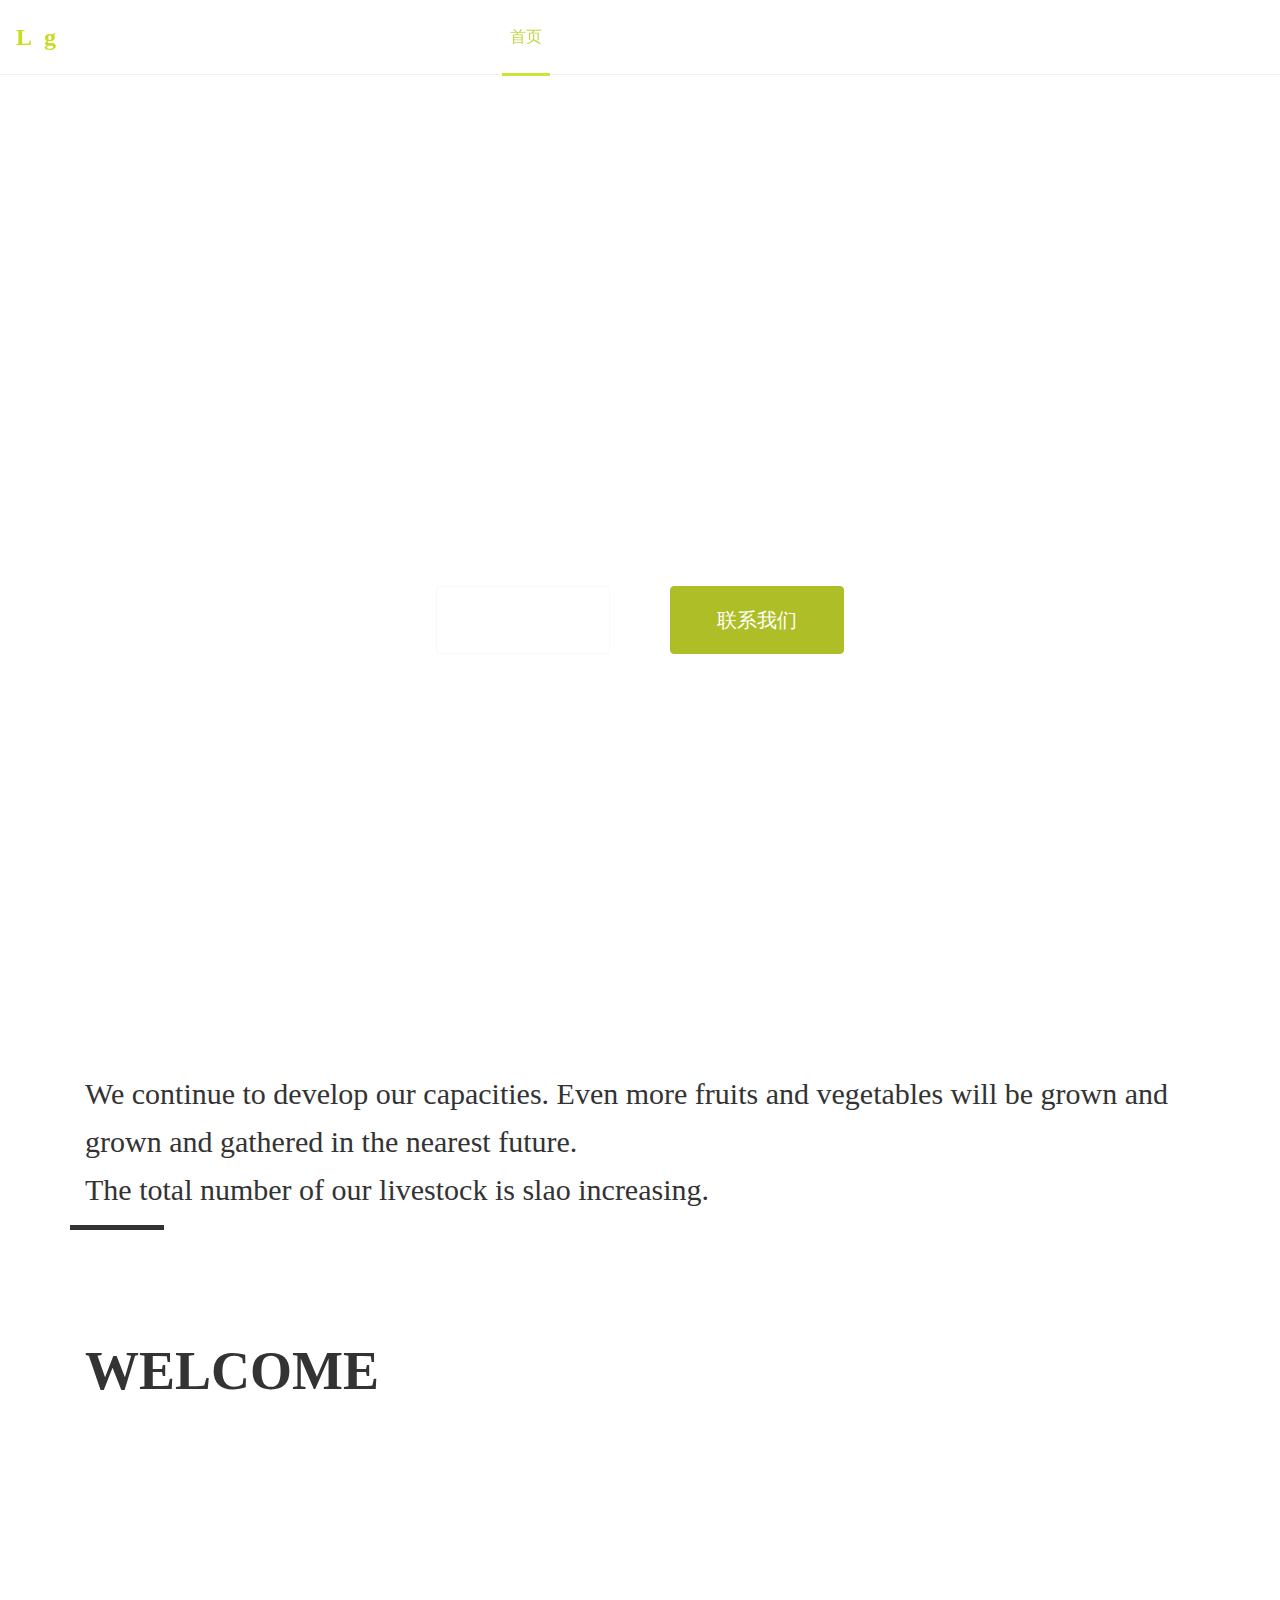
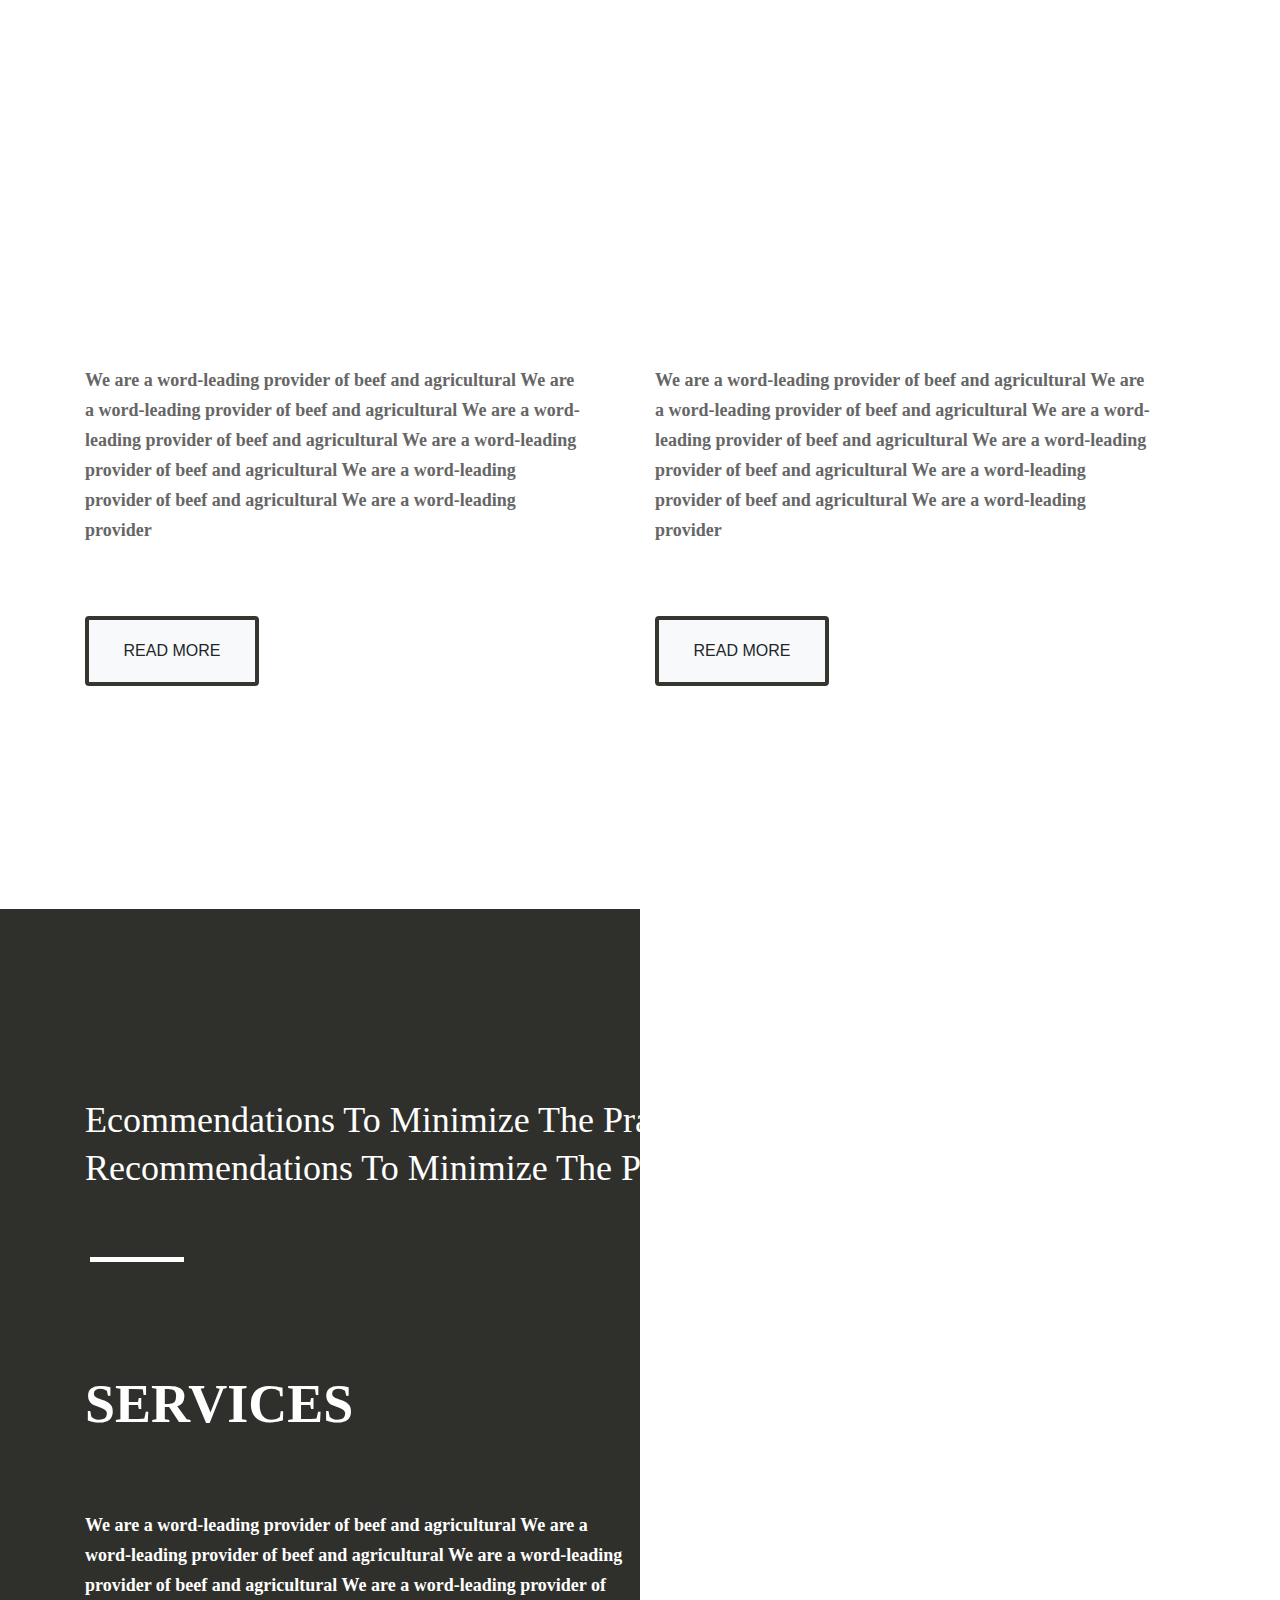
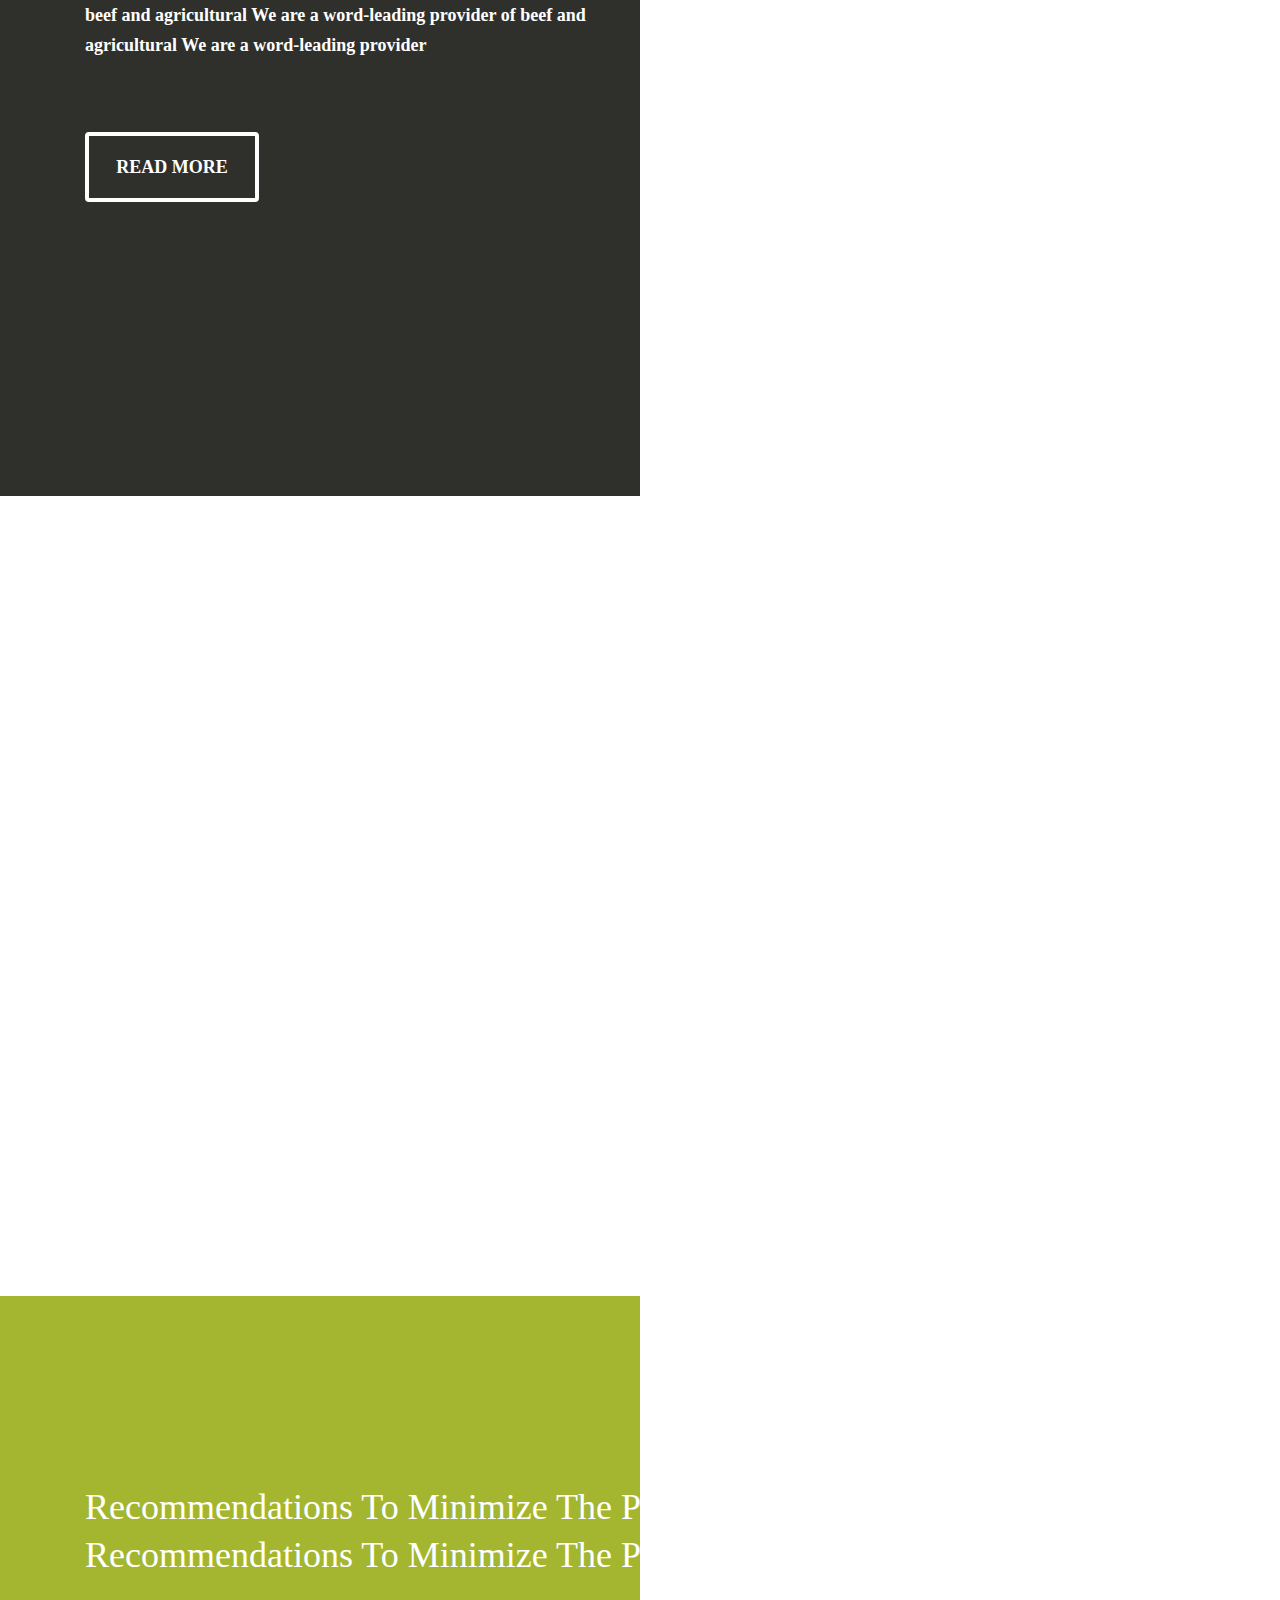
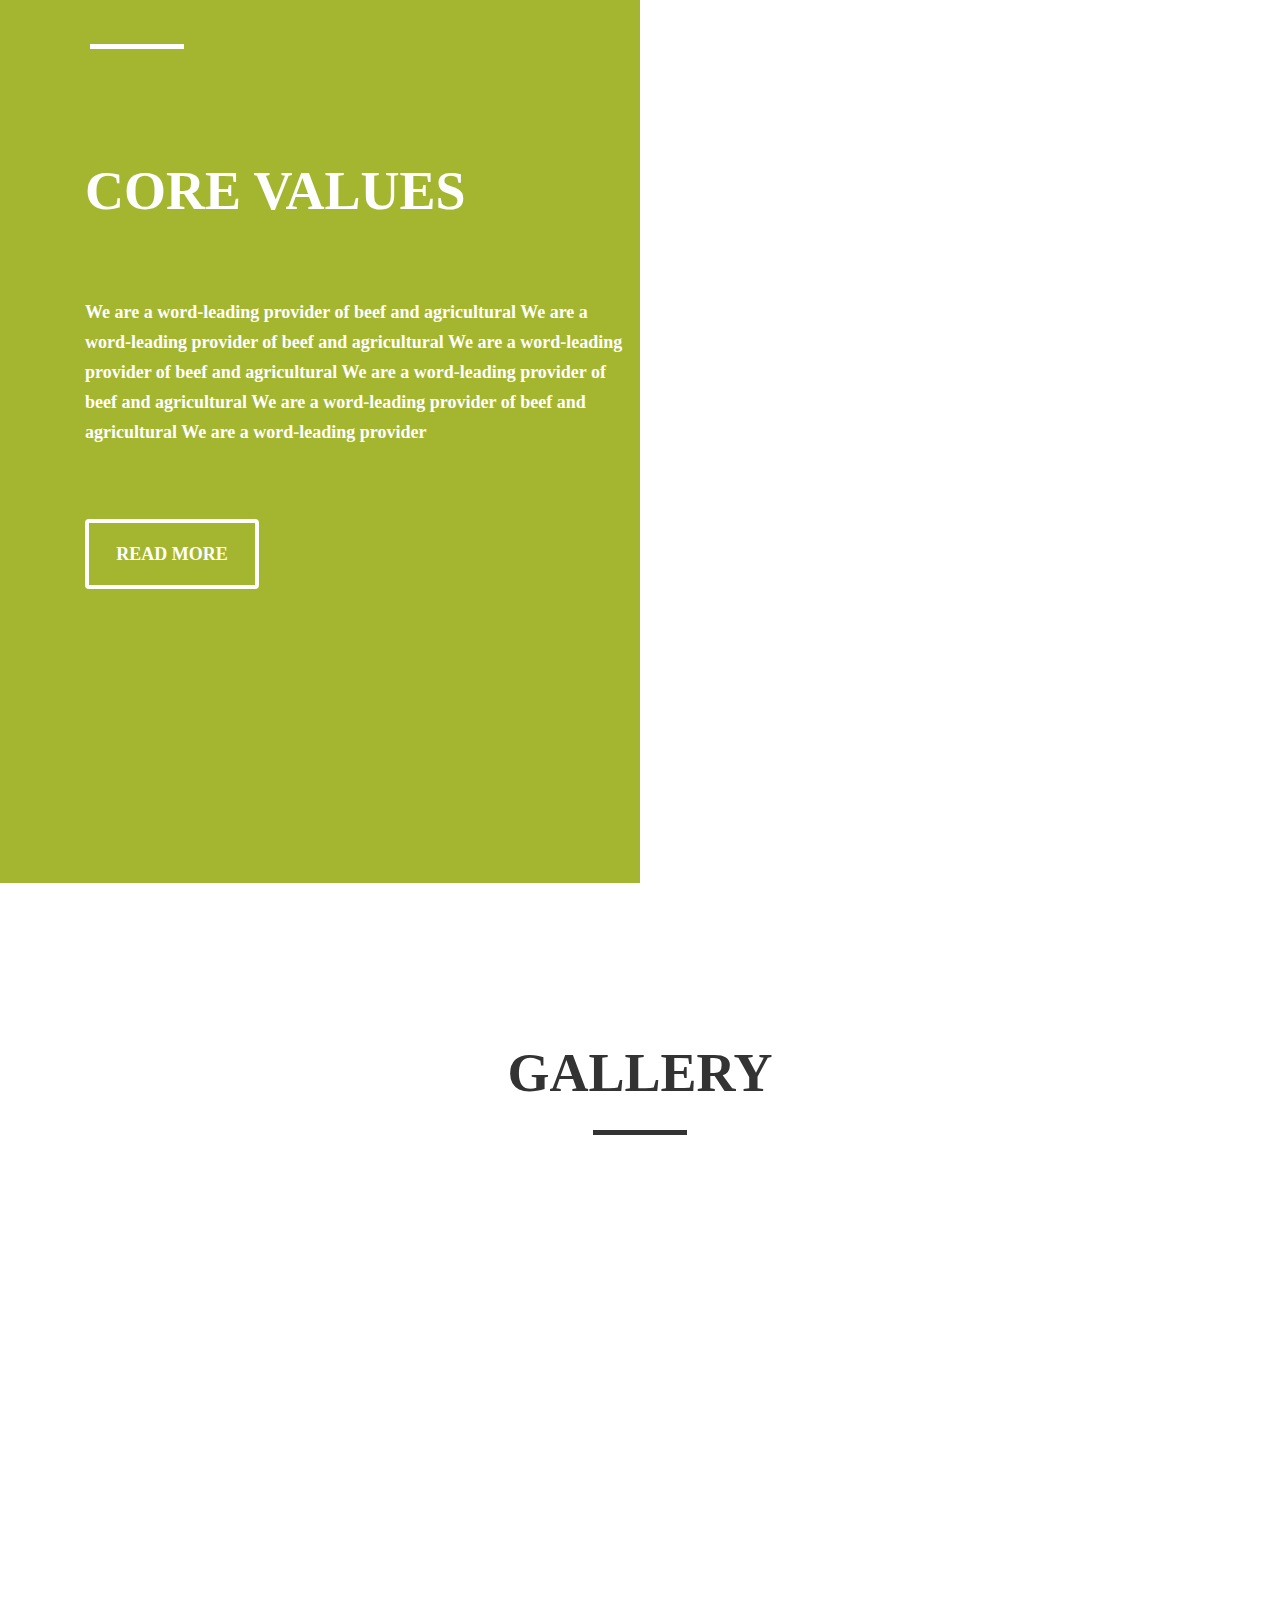
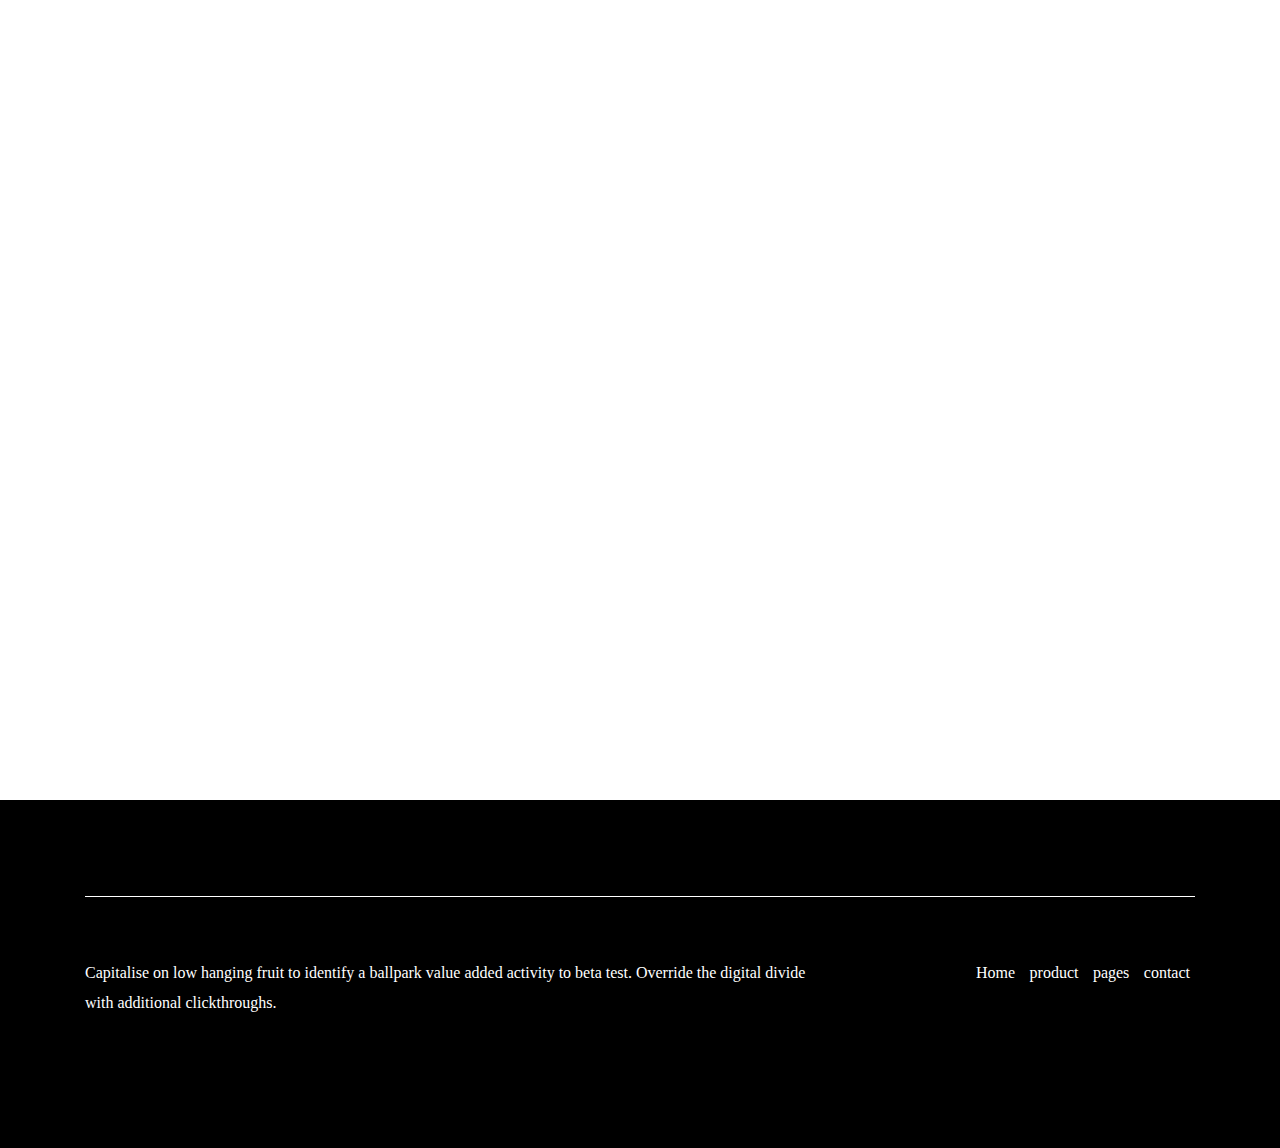
<file: nongye2/index.html>
<!DOCTYPE html>
<html lang="en">
<head>
    <meta charset="UTF-8">
    <meta name="viewport" content="width=device-width, initial-scale=1.0">
    <meta http-equiv="X-UA-Compatible" content="ie=edge">
    <title>首页</title>
    <link rel="stylesheet" href="./css/bootstrap.min.css">
    <link rel="stylesheet" href="./css/header.css">
    <link rel="stylesheet" href="./css/footer.css">
    <link rel="stylesheet" href="./css/index.css">
</head>
<body>
    <nav class="navbar navbar-expand-lg navbar-light bg-light navBar fixed-top">
        <a class="navbar-brand" href="#"><span>L</span><span>o</span><span>g</span><span>o</span></a>
        <button class="navbar-toggler" type="button" data-toggle="collapse" data-target="#navbarNavDropdown" aria-controls="navbarNavDropdown" aria-expanded="false" aria-label="Toggle navigation">
            <span class="navbar-toggler-icon"></span>
        </button>
        <div class="collapse navbar-collapse justify-content-lg-around" id="navbarNavDropdown">
            <ul class="navbar-nav">
                <li class="nav-item">
                    <a class="nav-link" href="./index.html">首页</a>
                    <div class="line"></div>
                </li>
                <li class="nav-item">
                    <a class="nav-link" href="./product.html">产品</a>
                    <div class="line"></div>
                </li>
                <li class="nav-item">
                    <a class="nav-link" href="./detail.html">详情</a>
                    <div class="line"></div>
                </li>
                <li class="nav-item">
                    <a class="nav-link" href="./contact.html">联系我们</a>
                    <div class="line"></div>
                </li>
            </ul>
        </div>
    </nav>
    <div class="banner">
        <h1>improve your crop</h1>
        <h4>implementing new technologies for agriculture crowth</h4>
        <div class="btn">
            <button type="button" class="btn btn-light">了解详情</button>
            <button type="button" class="btn btn-light">联系我们</button>
        </div>
    </div>
    <div class="container welcome">
        <div class="row desc">
            <div class="line"></div>
            <div class="col">
                <p>We continue to develop our capacities. Even more fruits and vegetables will be grown
                         and grown and gathered in the nearest future.<br/>
                        The total number of our livestock is slao increasing.</p>
            </div>
        </div>
        <div class="row">
            <div class="col">
                <div class="title">
                    <h1>welcome</h1>
                </div>
            </div>
        </div>
    </div>
    <div class="welcomeImg">
        <div class="item">
            <div class="bg"></div>
        </div>
        <div class="item">
            <div class="bg"></div>
        </div>
    </div>
    <div class="container welcomeDesc">
        <div class="row">
            <div class="col-12 col-md-6 col-lg-6">
                <p>
                    We are a word-leading provider of beef and agricultural
                    We are a word-leading provider of beef and agricultural
                        We are a word-leading provider of beef and agricultural
                    We are a word-leading provider of beef and agricultural
                    We are a word-leading provider of beef and agricultural
                    We are a word-leading provider 
                </p>
                <button type="button" class="btn btn-light">read more</button>
            </div>
            <div class="col-12 col-md-6 col-lg-6">
                <p>
                    We are a word-leading provider of beef and agricultural
                    We are a word-leading provider of beef and agricultural
                    We are a word-leading provider of beef and agricultural
                    We are a word-leading provider of beef and agricultural
                    We are a word-leading provider of beef and agricultural
                    We are a word-leading provider 
                </p>
                <button type="button" class="btn btn-light">read more</button>
            </div>
        </div>
    </div>
    <div class="servicesBox">
        <div class="item"></div>
        <div class="item"></div>
        <div class="container info">
            <div class="row">
                <div class="col sub">
                    <div class="subTitle">ecommendations to minimize the practices on agricultural Recommendations to minimize the practices </div>
                    <div class="subLine"></div>
                </div>
            </div>
            <div class="row">
                <div class="col-lg-6 col-md-12 col-12">
                    <div class="title">
                        services
                    </div>
                    <p class="desc">
                        We are a word-leading provider of beef and agricultural
                        We are a word-leading provider of beef and agricultural
                        We are a word-leading provider of beef and agricultural
                        We are a word-leading provider of beef and agricultural
                        We are a word-leading provider of beef and agricultural
                        We are a word-leading provider 
                    </p>
                    <button type="button" class="btn btn-light more">read more</button>
                </div>
            </div>
        </div>
    </div>
    <div class="imgList container">
        <div class="row">
            <div class="col-12 col-md-12 col-lg-3 item">
                <div class="bg">
                    <div class="title">corn</div>
                    <div class="line"></div>
                    <div class="more">
                        <span>read more</span>
                    </div>
                </div>
            </div>
            <div class="col-12 col-md-12 col-lg-3 item">
                <div class="bg">
                    <div class="title">cucumbers</div>
                    <div class="line"></div>
                    <div class="more">
                        <span>read more</span>
                    </div>
                </div>
            </div>
            <div class="col-12 col-md-12 col-lg-3 item">
                <div class="bg">
                    <div class="title">tomatoes</div>
                    <div class="line"></div>
                    <div class="more">
                        <span>read more</span>
                    </div>
                </div>
            </div>
            <div class="col-12 col-md-12 col-lg-3 item">
                <div class="bg">
                    <div class="title">peas</div>
                    <div class="line"></div>
                    <div class="more">
                        <span>read more</span>
                    </div>
                </div>
            </div>
        </div>
    </div>
    <div class="coreValues">
        <div class="item"></div>
        <div class="item"></div>
        <div class="container info">
            <div class="row">
                <div class="col sub">
                    <div class="subTitle">Recommendations to minimize the practices on agricultural Recommendations to minimize the practices </div>
                    <div class="subLine"></div>
                </div>
            </div>
            <div class="row">
                <div class="col-lg-6 col-md-12 col-12">
                    <div class="title">
                        core values
                    </div>
                    <p class="desc">
                        We are a word-leading provider of beef and agricultural
                        We are a word-leading provider of beef and agricultural
                        We are a word-leading provider of beef and agricultural
                        We are a word-leading provider of beef and agricultural
                        We are a word-leading provider of beef and agricultural
                        We are a word-leading provider 
                    </p>
                    <button type="button" class="btn btn-light more">read more</button>
                </div>
            </div>
        </div>
    </div>
    <div class="gallery">
        <div class="title">
            <h1>gallery</h1>
            <div class="line"></div>
        </div>
        <div class="bigImg"></div>
    </div>
    <div class="footer">
        <div class="container">
            <div class="row">
                <div class="col">
                    <hr>
                </div>
            </div>
            <div class="row">
                <div class="col-lg-8 col-md-12 col-12">
                    <div class="left">
                        Capitalise on low hanging fruit to identify a ballpark value added activity to beta test. 
                        Override the  digital divide with additional clickthroughs.  
                    </div>                      
                </div>
                <div class="col-lg-4 col-md-12 col-12">
                    <div class="right">
                        <ul>
                            <a href="#"><li>Home</li></a>
                            <a href="#"><li>product</li></a>
                            <a href="#"><li>pages</li></a>
                            <a href="#"><li>contact</li></a>
                        </ul>
                    </div>
                </div>
            </div>
        </div>
    </div>
</body>
<script src="./js/jquery-3.4.1.min.js"></script>
<script src="./js/bootstrap.min.js"></script>
<script src="./js/common.js"></script>
<script >
    $(function () {
        setNav(1)
    })
</script>
</html>
</file>
<file: nongye2/css/header.css>
.navbar {
    border-bottom: 1px solid #f0f0f0;
    transition: 0.3s all;
}

.navbar.bgShow.bg-light {
    background: rgba(0,0,0,0.7) !important;
    border: none !important;
}

.navbar.bg-light {
    background: none !important;
}

.navbar-light .navbar-toggler {
    color: rgba(255, 255, 255, 1) !important;
    border-color: rgba(255, 255, 255, 1)!important;
}

.navbar-light .navbar-toggler-icon {
    background-image: url(https://fastdfs-dev-test.uworks.cc/group1/M00/00/65/wKgBWl3A59qABsm0AAAAwvD4tKQ679.png);
}

.navBar .navbar-brand {
    line-height: 67px;
}

.navbar, .navbar a {
    color: #fff;
}

.navBar .navbar-nav li {
    margin: 0 20px;
    position: relative;
}
.navBar .collapse .navbar-nav li .line {
    position: absolute;
    bottom: -19px;
    width: 100%;
    height: 3px;
    background: rgba(202, 230, 57, 1);
    opacity: 0;
}
.navBar .collapse.show .navbar-nav li.active .line{
    opacity: 0;
}
.navBar .navbar-nav li.active .line{
    opacity: 1;
}

.navbar-light .navbar-nav .active>.nav-link, .navbar-light .navbar-nav .nav-link.active, .navbar-light .navbar-nav .nav-link.show, .navbar-light .navbar-nav .show>.nav-link {
    color: #C0D846;
}

.navbar-light .navbar-nav .nav-link:focus, .navbar-light .navbar-nav .nav-link:hover {
    color: #fff;
}

.navbar-light .navbar-nav .nav-link {
    color: #fff;
}

.navbar .navbar-brand, .navbar .navbar-brand:hover, .navbar .navbar-brand:hover {
    color: #fff;
    font-size: 24px;
    font-family: PingFang SC;
    font-weight: bold;
    color: #fff;
    line-height: 48px;
}

.navbar .navbar-brand span:nth-of-type(2n+1) {
    color: rgba(203, 219, 32, 1);
}
</file>
<file: nongye2/css/footer.css>
.footer {
    background: #000;
    color: #fff;
}

.footer hr {
    margin-top: 96px;
    border-color: #fff;
}

.footer .left, .footer .right {
    padding-top: 45px;
    padding-bottom: 130px;
}

.footer .left {
    font-size: 16px;
    font-family: PingFang SC;
    font-weight: 400;
    color: rgba(255, 255, 255, 1);
    line-height: 30px;
}

.footer .right ul {
    float: right;
}

.footer .right ul a {
    display: inline-block;
    font-size: 16px;
    font-family: PingFang SC;
    font-weight: 400;
    color: rgba(255, 255, 255, 1);
    line-height: 30px;
}

.footer .right ul a li {
    float: left;
    margin: 0 5px;
    list-style-type: none;
}
</file>
<file: nongye2/css/index.css>
.banner {
    height: 850px;
    background: url(https://fastdfs-dev-test.uworks.cc/group1/M00/00/65/wKgBWl3A5YSADIyGADJIiktx94g349.png) no-repeat center;
    color: #fff;
    text-align: center;
    padding-top: 250px;
    text-transform: uppercase;
}

.banner h1 {
    font-size: 72px;
    font-family: PingFang SC;
    font-weight: bold;
    color: rgba(255, 255, 255, 1);
    line-height: 160px;
}

.banner h4 {
    font-size: 20px;
    font-family: PingFang SC;
    font-weight: 400;
    color: rgba(255, 255, 255, 1);
    line-height: 48px;
}

.banner .btn {
    margin-top: 105px;
}

.banner .btn button {
    color: #fff;
    margin: 0 28px;
    width: 174px;
    height: 68px;
    font-size: 20px;
    transition: 0.3s all;
}

.banner .btn button:nth-child(1) {
    background: none;
}

.banner .btn button:nth-child(1):active {
    background: rgba(255, 255, 255, 0.5);
    color: #fff;
}

.banner .btn button:nth-child(2) {
    background: rgba(174, 190, 39, 1);
    border-color: rgba(174, 190, 39, 1);
}

.banner .btn button:nth-child(2):active {
    color: #fff;
    background: rgba(174, 190, 39, 0.5);
}

.welcome {
    margin-top: 220px;
    font-size: 30px;
    font-family: PingFang SC;
    font-weight: 400;
    color: rgba(51, 51, 51, 1);
    line-height: 48px;
}

.welcome .desc {
    position: relative;
}

.welcome .desc .line {
    position: absolute;
    width: 94px;
    height: 5px;
    background: rgba(51, 51, 51, 1);
    bottom: 0;
    left: 0;
}

.welcome .title h1 {
    margin-top: 117px;
    text-transform: uppercase;
    font-size: 54px;
    font-family: PingFang SC;
    font-weight: 600;
    color: rgba(51, 51, 51, 1);
    line-height: 48px;
}

.welcomeImg {
    margin-top: 83px;
    height: 414px;
    display: flex;
}

.welcomeImg .item {
    height: 100%;
    flex: 1;
}

.welcomeImg .item .bg {
    height: 100%;
}

.welcomeImg .item:nth-child(1) {
    padding-right: 15px;
}

.welcomeImg .item:nth-child(1) .bg {
    background: url(https://fastdfs-dev-test.uworks.cc/group1/M00/00/65/wKgBWl3A5oaAICxvACniLiBbBZA302.png) center;
    background-size: cover;
}

.welcomeImg .item:nth-child(2) {
    padding-left: 15px;
}

.welcomeImg .item:nth-child(2) .bg {
    background: url(https://fastdfs-dev-test.uworks.cc/group1/M00/00/65/wKgBWl3A5ouAbPJEACwKr80xKSE796.png) center;
    background-size: cover;
    ;
}

.welcomeDesc {
    margin-top: 65px;
    margin-bottom: 150PX;
}

.welcomeDesc p {
    font-size: 18px;
    font-family: PingFang SC;
    font-weight: 600;
    color: rgba(102, 102, 102, 1);
    line-height: 30px;
    padding-right: 40px;
}

.welcomeDesc button {
    margin-top: 55px;
    border: 4px solid rgba(53, 54, 48, 1);
    height: 70px;
    width: 174px;
    margin-bottom: 73px;
    text-transform: uppercase;
}

.welcomeDesc button:hover {
    background: none;
}

.servicesBox {
    height: 1187px;
    position: relative;
    color: #fff;
}

.servicesBox .item {
    position: absolute;
    height: 100%;
    width: 50%;
    top: 0;
}

.servicesBox .item:nth-child(1) {
    left: 0;
    background: rgb(47, 47, 43);
}

.servicesBox .item:nth-child(2) {
    right: 0;
    background: url(https://fastdfs-dev-test.uworks.cc/group1/M00/00/65/wKgBWl3A5tSAELJ8AEMF5mcOjxo748.png) center;
    background-size: cover;
}

.servicesBox .info .sub {
    position: relative;
}

.servicesBox .info .sub .subTitle {
    margin-top: 187px;
    font-size: 36px;
    font-family: PingFang SC;
    font-weight: 400;
    color: rgba(255, 255, 255, 1);
    line-height: 48px;
    padding-bottom: 70px;
    text-transform: capitalize;
}

.servicesBox .info .sub .subLine {
    width: 94px;
    height: 5px;
    background: rgba(255, 255, 255, 1);
    bottom: 0;
    left: 20px;
    position: absolute;
}

.servicesBox .info .title {
    font-size: 54px;
    font-family: PingFang SC;
    font-weight: 600;
    color: rgba(254, 254, 254, 1);
    line-height: 48px;
    padding: 118px 0 82px 0;
    text-transform: uppercase;
}

.servicesBox .info .desc {
    font-size: 18px;
    font-family: PingFang SC;
    font-weight: 600;
    color: rgba(255, 255, 255, 1);
    line-height: 30px;
}

.servicesBox .info .more {
    margin-top: 56px;
    text-transform: uppercase;
    width: 174px;
    height: 70px;
    border: 4px solid rgba(255, 255, 255, 1);
    background: none;
    font-size: 18px;
    font-family: PingFang SC;
    font-weight: 600;
    color: rgba(255, 255, 255, 1);
    line-height: 30px;
}

.imgList {
    width: 100%;
    max-width: initial;
}

.imgList .item {
    height: 800px;
    text-transform: uppercase;
    color: #fff;
    padding: 0;
}

.imgList .item:nth-child(1) {
    background: url(https://fastdfs-dev-test.uworks.cc/group1/M00/00/65/wKgBWl3A5wSAXM9tABzvpoijV6Y802.png);
    background-size: cover;
}

.imgList .item:nth-child(2) {
    background: url(https://fastdfs-dev-test.uworks.cc/group1/M00/00/65/wKgBWl3A5wmAdu2DAB6CmaZ_37E556.png);
    background-size: cover;
}

.imgList .item:nth-child(3) {
    background: url(https://fastdfs-dev-test.uworks.cc/group1/M00/00/65/wKgBWl3A5xCAdPhjACHI3O2ZbF8494.png);
    background-size: cover;
}

.imgList .item:nth-child(4) {
    background: url(https://fastdfs-dev-test.uworks.cc/group1/M00/00/65/wKgBWl3A5xWAOe2zAB-YTC_kq4w215.png);
    background-size: cover;
}

.imgList .item {
    padding-top: 355px;
    text-align: center;
}

.imgList .item .bg {
    position: relative;
}

.imgList .item .bg .title {
    font-size: 54px;
    font-family: PingFang SC;
    font-weight: 600;
    color: rgba(255, 255, 255, 1);
    line-height: 30px;
    padding-bottom: 70px;
}

.imgList .item .bg .line {
    position: absolute;
    top: 75px;
    width: 94px;
    height: 5px;
    background: rgba(255, 255, 255, 1);
    left: 50%;
    transform: translateX(-50%);
}

.imgList .item .bg .more {
    margin-top: 30px;
}

.imgList .item .bg .more span {
    cursor: pointer;
    font-size: 18px;
    font-family: PingFang SC;
    font-weight: 600;
    color: rgba(255, 255, 255, 1);
    line-height: 30px;
}

.coreValues {
    height: 1187px;
    position: relative;
    color: #fff;
}

.coreValues .item {
    position: absolute;
    height: 100%;
    width: 50%;
    top: 0;
}

.coreValues .item:nth-child(1) {
    left: 0;
    background: rgb(164, 182, 48);
}

.coreValues .item:nth-child(2) {
    right: 0;
    background: url(https://fastdfs-dev-test.uworks.cc/group1/M00/00/65/wKgBWl3A55GAeO8AAIXhsTsAI9c879.png) center;
    background-size: cover;
}

.coreValues .info .sub {
    position: relative;
}

.coreValues .info .sub .subTitle {
    margin-top: 187px;
    font-size: 36px;
    font-family: PingFang SC;
    font-weight: 400;
    color: rgba(255, 255, 255, 1);
    line-height: 48px;
    padding-bottom: 70px;
    text-transform: capitalize;
}

.coreValues .info .sub .subLine {
    width: 94px;
    height: 5px;
    background: rgba(255, 255, 255, 1);
    bottom: 0;
    left: 20px;
    position: absolute;
}

.coreValues .info .title {
    font-size: 54px;
    font-family: PingFang SC;
    font-weight: 600;
    color: rgba(254, 254, 254, 1);
    line-height: 48px;
    padding: 118px 0 82px 0;
    text-transform: uppercase;
}

.coreValues .info .desc {
    font-size: 18px;
    font-family: PingFang SC;
    font-weight: 600;
    color: rgba(255, 255, 255, 1);
    line-height: 30px;
}

.coreValues .info .more {
    margin-top: 56px;
    text-transform: uppercase;
    width: 174px;
    height: 70px;
    border: 4px solid rgba(255, 255, 255, 1);
    background: none;
    font-size: 18px;
    font-family: PingFang SC;
    font-weight: 600;
    color: rgba(255, 255, 255, 1);
    line-height: 30px;
}

.gallery .title {
    position: relative;
}

.gallery .title h1 {
    line-height: 381px;
    font-size: 54px;
    font-family: PingFang SC;
    font-weight: 600;
    color: rgba(51, 51, 51, 1);
    text-transform: uppercase;
    text-align: center;
}

.gallery .title .line {
    position: absolute;
    width: 94px;
    height: 5px;
    background: rgba(51, 51, 51, 1);
    top: 247px;
    left: 50%;
    transform: translateX(-50%);
}

.gallery .bigImg {
    height: 1128px;
    background: url(https://fastdfs-dev-test.uworks.cc/group1/M00/00/65/wKgBWl3A57WAYqmEAEScDRGOxck131.png) center;
    background-size: cover;
}
</file>
